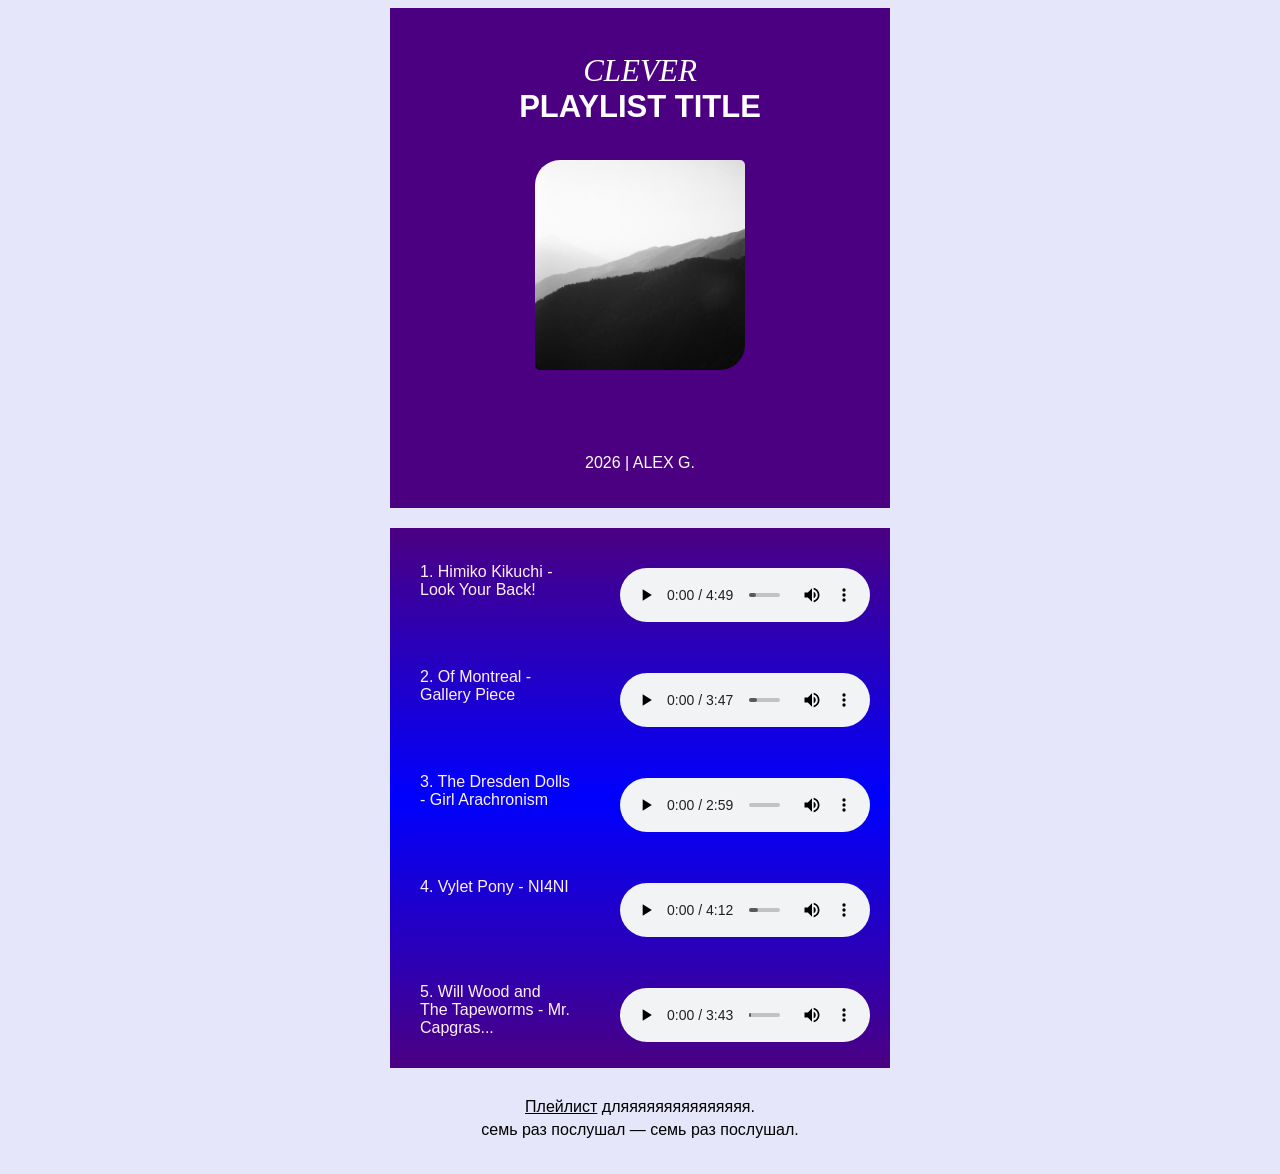
<file: lab1/index.html>
﻿<!DOCTYPE html>
<html lang="ru">
<head>
    <meta charset="utf-8">
    <title>Clever Playlist Title</title>
    <link rel="icon"
          href="images/playlist-favicon.ico" />
    <link rel="stylesheet"
          href="style.css" />
</head>
<body>

    <div class="main face">
        <h1>Clever</h1>
        <h2>Playlist Title</h2>
        <img src="images/mountains.jpg"
             alt="Чёрно-белая фотография гор в тумане" />
        <h3>2026 | Alex G.</h3>
    </div>

    <div class="main list">

        <div class="song">
            <span class="song_title">1. Himiko Kikuchi - Look Your Back!</span>
            <audio controls src="music/Look Your Back!.mp3"></audio>
        </div>
        <div class="song">
            <span class="song_title">2. Of Montreal - Gallery Piece</span>
            <audio controls src="music/of-montreal-gallery-piece.mp3"></audio>
        </div>
        <div class="song">
            <span class="song_title">3. The Dresden Dolls - Girl Arachronism</span>
            <audio controls src="music/the-dresden-dolls-girl-anachronism.mp3"></audio>
        </div>
        <div class="song">
            <span class="song_title">4. Vylet Pony - NI4NI</span>
            <audio controls src="music/Vylet_Pony_-_NI4NI.mp3"></audio>
        </div>
        <div class="song">
            <span class="song_title">5. Will Wood and The Tapeworms - Mr. Capgras...</span>
            <audio controls src="music/will-wood-and-the-tapeworms-mr-capgras-encounters-a-secondhand-vanity-.mp3"></audio>
        </div>

    </div>

    <div class="main desc">
        <!--<p><a target="_blank" href="https://music.yandex.ru/users/ynx-praktikum/playlists/1002">Плейлист</a> для беспечного занятия кодингом.</p>-->
        <p><a target="_blank" href="https://wfmu.org">Плейлист</a> дляяяяяяяяяяяяяяя.</p>
        <p>семь раз послушал — семь раз послушал.</p>
    </div>


</body>
</html>
</file>
<file: lab1/style.css>
body {
    min-width: 850px;
    background-color: lavender;
}

h1 {
    margin-top: 0;
    margin-bottom: 0;
    padding-top: 45px;
    color: white;
    font-family: William, serif;
    font-weight: normal;
    font-size: 31px;
    font-style: italic;
    text-transform: uppercase;
}

h2 {
    margin-top: 0;
    margin-bottom: 35px;
    color: white;
    font-family: Inter, sans-serif;
    font-size: 31px;
    text-transform: uppercase;
}

p {
    margin-top: 0;
    margin-bottom: 0;
    font-family: Inter, sans-serif;
    text-align: center;
}

img {
    width: 210px;
    margin-bottom: 80px;
}

div.main {
    margin: 0 auto 20px;
    width: 500px;
}

.face {
    background-color: indigo;
    height: 500px;
    text-align: center;
    /*    background-color: deepskyblue;*/
}

.desc * {
    color: black;
    padding-top: 5px;
}

.desc {
    /*background-color: indigo;*/
    padding: 5px 0 15px 0;
}

a:hover {
    color: aqua;
}

.list {
    background-color: indigo;
    background: linear-gradient(indigo, blue, indigo);
    padding-top: 5px;
    padding-bottom: 5px;
}

div.song {
/*    background-color: lavenderblush;*/
    width: 490px;
    height: 100px;
    margin: 5px auto 5px;
    border-radius: 5px;
}

div.song audio{
    position: absolute;
    width: 250px;
    padding-top: 30px;
    padding-left: 225px;
}

.song_title {
    display: block;
    position: absolute;
    width: 150px;
    padding-left: 25px;
    padding-top: 25px;
    font-family: Inter, sans-serif;
    color: lavenderblush;
}

img {
    border-radius: 25px 5px;
}

h3 {
    margin: 0;
    color: white;
    font-family: Inter, sans-serif;
    font-weight: normal;
    font-size: 16px;
    line-height: 18px;
    text-transform: uppercase;
}
</file>
